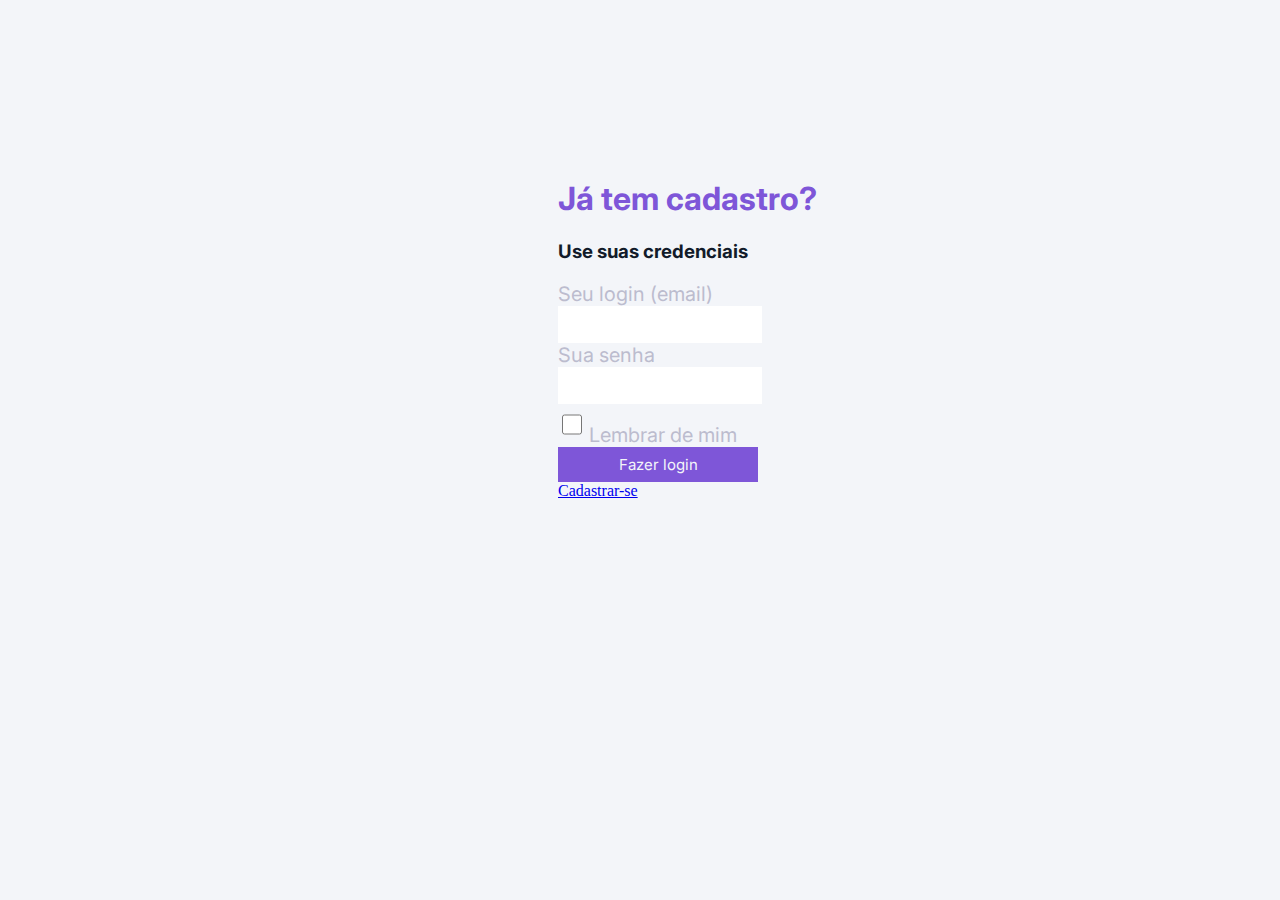
<file: index.html>
<!DOCTYPE html>
<html lang="en">
<head>
    <meta charset="UTF-8">
    <meta http-equiv="X-UA-Compatible" content="IE=edge">
    <meta name="viewport" content="width=, initial-scale=1.0">
    <link rel="preconnect" href="https://fonts.googleapis.com">
    <link rel="preconnect" href="https://fonts.gstatic.com" crossorigin>
    <link href="https://fonts.googleapis.com/css2?family=Inter:wght@400;700&display=swap" rel="stylesheet">
    <link rel="stylesheet" href="main.css">
    <title>Document</title>
</head>
<body>
    <div>
        <h1>Já tem cadastro?</h1>
        <h3>Use suas credenciais</h3>
        <form action="#" class="container">
            <label for="">Seu login (email)</label>
            <input type="email" name="" id="">
            <label for="">Sua senha</label>
            <input type="password" name="" id="">
            <div id="check">
            <input type="checkbox" name="">
            <label for="" id="lembrar">Lembrar de mim</label>
            </div>
            <input type="button" value="Fazer login">
            <a href="/cadastro.html">Cadastrar-se</a>
        </form>
    </div>
</body>
</html>
</file>
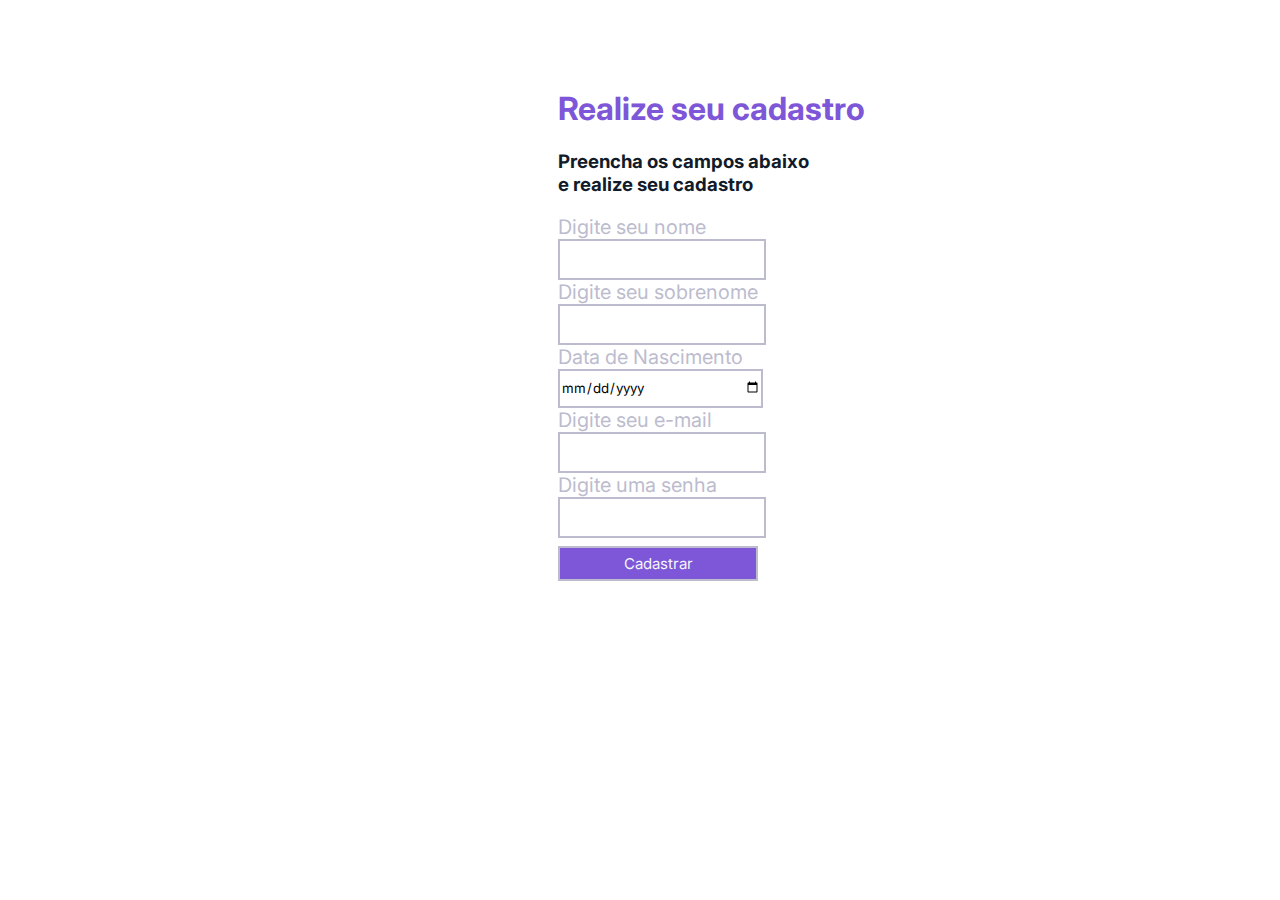
<file: cadastro.html>
<!DOCTYPE html>
<html lang="en">
<head>
    <meta charset="UTF-8">
    <meta http-equiv="X-UA-Compatible" content="IE=edge">
    <meta name="viewport" content="width=device-width, initial-scale=1.0">
    <link rel="preconnect" href="https://fonts.googleapis.com">
    <link rel="preconnect" href="https://fonts.gstatic.com" crossorigin>
    <link href="https://fonts.googleapis.com/css2?family=Inter:wght@400;700&display=swap" rel="stylesheet">
    <link rel="stylesheet" href="cadastro.css">
    <title>cadastro</title>
</head>
<body>
   <div>
        <h1>Realize seu cadastro</h1>
        <h3>Preencha os campos abaixo <br> e realize seu cadastro</h3>
        <form action="/index.html" class="container">
            <label for="">Digite seu nome</label>
            <input type="text">
            <label for="">Digite seu sobrenome</label>
            <input type="text">
            <label for="">Data de Nascimento</label>
            <input type="date" name="" id="">
            <label for="">Digite seu e-mail</label>
            <input type="email" name="" id="">
            <label for="">Digite uma senha</label>
            <input type="password" name="" id="">
            <input type="submit" value="Cadastrar">
        </form>
   </div>
</body>
</html>
</file>
<file: main.css>
.container{
    width: 500px;
    display: flex;
    flex-direction: column;
}
input[type=checkbox]{
    width: 20px;
    
}
body{
    padding-top: 150px;
    padding-left: 550px;
    background-color: #F3F5F9 ;
}
h1{
    font-family: Inter;
    color: #7E56D8;
}
h3{
    font-family: Inter;
    color: #121B2A;
}
label{
    font-size: 20px;
    font-family: Inter;
    color: #BCBCCE;
}
input{
    height: 35px;
    width: 200px;
    font-family: Inter;
    border: #BCBCCE;
}
input[type=button]{
    font-size: 15px;
    height: 35px;
    font-family: Inter;
    color: #F3F5F9;
   background-color: #7E56D8;
}
</file>
<file: cadastro.css>
.container{
    width: 500px;
    display: flex;
    flex-direction: column;
}
h1{
    font-family: Inter;
    color: #7E56D8;
}
h3{
    font-family: Inter;
    color: #121B2A;
}
label{
    font-size: 20px;
    font-family: Inter;
    color: #BCBCCE;
}

body{
    padding-top: 60px;
    padding-left: 550px;
    background-color: #FFFFFF ;
}
input{
    height: 35px;
    width: 200px;
    font-family: Inter;
    border: 0,5px;
    border-style:solid;
    border-color: #BCBCCE;
    
}
input[type=submit]{
    margin-top: 8px;
    font-size: 15px;
    height: 35px;
    font-family: Inter;
    color: #F3F5F9;
   background-color: #7E56D8;
}
</file>
